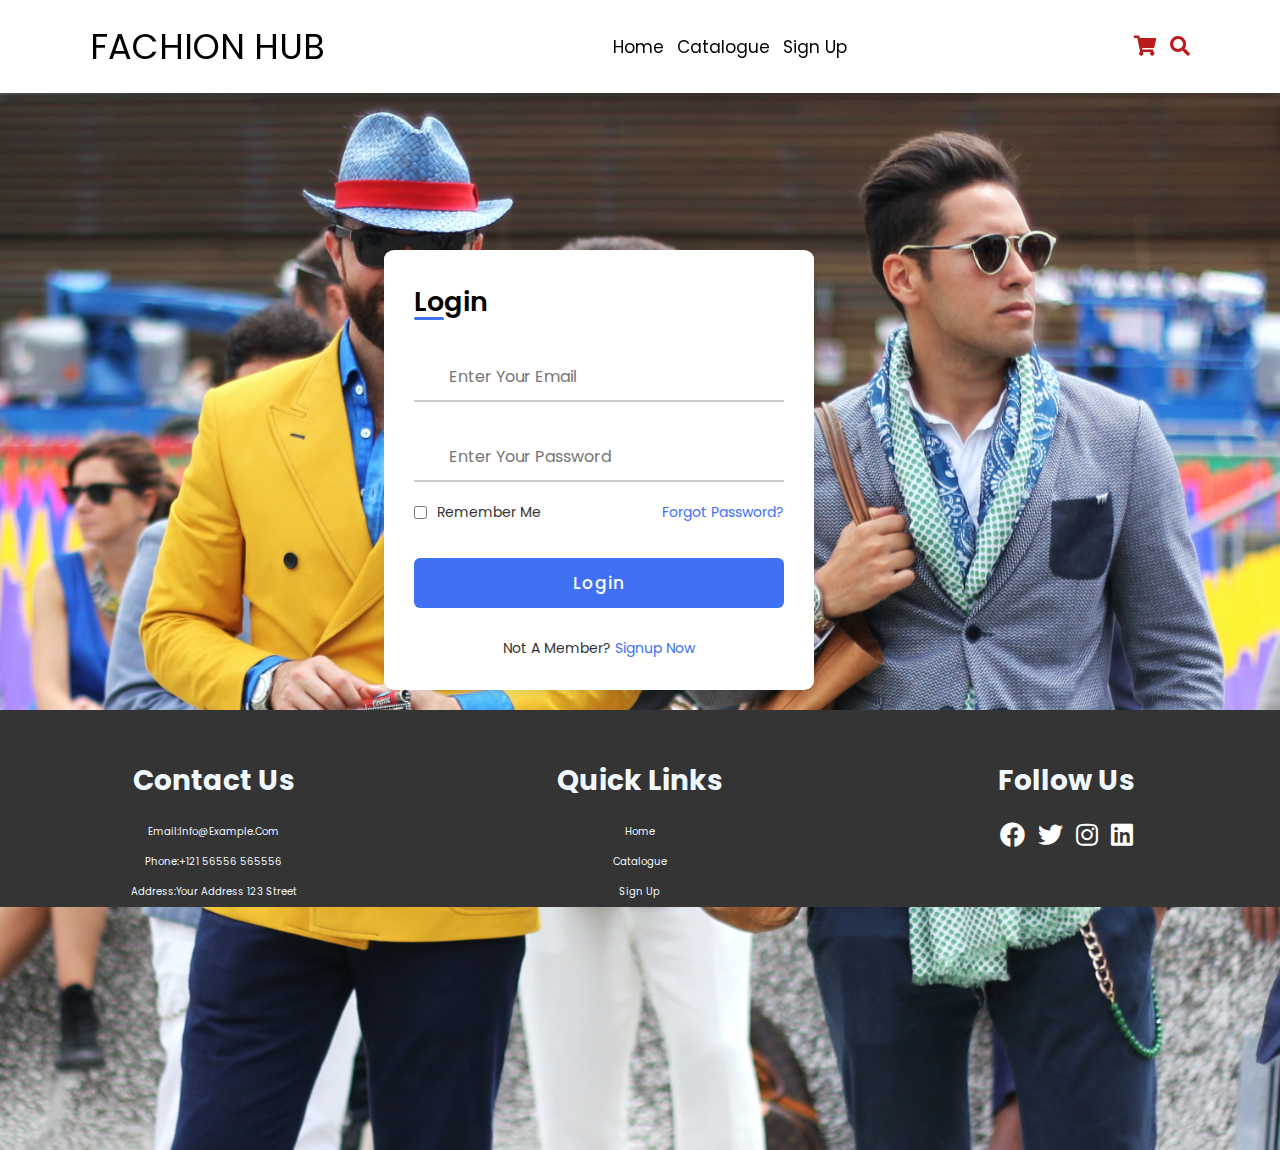
<file: log.html>
<!DOCTYPE html>
<html lang="en">
<head>
    <meta charset="UTF-8">
    <meta http-equiv="X-UA-Compatible" content="IE=edge">
    <meta name="viewport" content="width=device-width, initial-scale=1.0">
    
    <link rel="stylesheet" href="https://unicons.iconscout.com/release/v4.0.0/css/line.css">

    <link rel="stylesheet" href="log.css">
    <link rel="stylesheet" href="style.css">
    <link rel="stylesheet" href="fontawesome-free-5.15.3-web/css/all.min.css">
    <link rel="stylesheet" href="footer.css">
    <title>Login & Registration Form</title> 
    
</head>
<body>
    <header class="header">
        <a href="#" id="logo">FACHION <span>HUB</span></a>
        <nav class="navbar">
            <a href="index.html">home</a>
            <a href="catalogue.html">Catalogue</a>
            <a href="log.html">Sign up</a>
        </nav>
        <div class="icons">
            <div class="fas fa-bars" id="menu-bar"></div>
            <div class="fas fa-shopping-cart" id="shop-cart"></div>
            <div class="fas fa-search" id="search-bar"></div>
        </div>

        <div class="search-box">
            <input type="search" placeholder="search here">
        </div>



    </header>
    <div class="container">
        <div class="forms">
            <div class="form login">
                
                <span class="title">Login</span>

                <form action="#" id="form">
                    <div class="input-field">
                        <input type="email" name="email" id="email" placeholder="Enter your email" required>
                        <i class="uil uil-envelope icon"></i>
                    </div>
                    <div class="input-field">
                        <div id="error"></div>
                        <input type="password" id="password" class="password" placeholder="Enter your password" required>
                        <i class="uil uil-lock icon"></i>
                        <i class="uil uil-eye-slash showHidePw"></i>
                    </div>

                    <div class="checkbox-text">
                        <div class="checkbox-content">
                            <input type="checkbox" id="logCheck">
                            <label for="logCheck" class="text">Remember me</label>
                        </div>
                        
                        <a href="#" class="text">Forgot password?</a>
                    </div>

                    <div class="input-field button">
                        <input type="submit" value="Login">
                    </div>
                </form>

                <div class="login-signup">
                    <span class="text">Not a member?
                        <a href="#" class="text signup-link">Signup Now</a>
                    </span>
                </div>
            </div>

            <!-- Registration Form -->
            <div class="form signup">
                <span class="title">Registration</span>

                <form action="#" id="form2">
                    <div class="input-field">
                        <div id="errorname"></div>
                        <input type="text" id="name" placeholder="Enter your name" required>
                        <i class="uil uil-user"></i>
                    </div>
                    <div class="input-field">
                        <input type="email"  name="email" id="email2" placeholder="Enter your email" required>
                        <i class="uil uil-envelope icon"></i>
                    </div>
                    <div class="input-field">
                        <div id="error2"></div>
                        <input type="password" class="password" id="password2" placeholder="Create a password" required>
                        <i class="uil uil-lock icon"></i>
                    </div>
                    <div class="input-field">
                        <div id="error3"></div>
                        <input type="password" class="password" id="confirmpass2" placeholder="Confirm a password" required>
                        <i class="uil uil-lock icon"></i>
                        <i class="uil uil-eye-slash showHidePw"></i>
                    </div>

                    <div class="checkbox-text">
                        <div class="checkbox-content">
                            <input type="checkbox" id="termCon">
                            <label for="termCon" class="text">I accepted all terms and conditions</label>
                        </div>
                    </div>

                    <div class="input-field button">
                        <input type="submit" value="Signup">
                    </div>
                </form>

                <div class="login-signup">
                    <span class="text">Already a member?
                        <a href="#" class="text login-link">Login Now</a>
                    </span>
                </div>
            </div>
        </div>
    </div>
    <footer>
        <div class="containerF">
            <div class="footer-content">
                <h3>Contact Us</h3>
                <p>Email:Info@example.com</p>
                <p>Phone:+121 56556 565556</p>
                <p>Address:Your Address 123 street</p>
            </div>
            <div class="footer-content">
                <h3>Quick Links</h3>
                 <ul class="list">
                    <li><a href="index.html">Home</a></li>
                    <li><a href="catalogue.html">Catalogue</a></li>
                    <li><a href="log.html">Sign up</a></li>
                 </ul>
            </div>
            <div class="footer-content">
                <h3>Follow Us</h3>
                <ul class="social-icons">
                 <li><a href=""><i class="fab fa-facebook"></i></a></li>
                 <li><a href=""><i class="fab fa-twitter"></i></a></li>
                 <li><a href=""><i class="fab fa-instagram"></i></a></li>
                 <li><a href=""><i class="fab fa-linkedin"></i></a></li>
                </ul>
                </div>
        </div>
    </footer>
    

     <script src="log.js"></script> 
     <script src="script.js"></script>
     <script>
        email=document.getElementById('email');
        nom =document.getElementById("name");
        password2=document.getElementById("password2");
        confirmpass2=document.getElementById("confirmpass2");
        password=document.getElementById('password');
        form=document.getElementById('form');
        form2=document.getElementById("form2");
        const errorEelement=document.getElementById('error');
        errorEelement.style.color='red';
        const errorElement2=document.getElementById('error2');
        errorElement2.style.color='red';
       email2=document.getElementById('email2');
        const errorElement3=document.getElementById('error3');
        errorElement3.style.color='red';
        nameerror=document.getElementById('errorname');
        nameerror.style.color='red';
        var rememberMeCheckbox = document.getElementById("logCheck");
        var acceptTerms=document.getElementById("termCon");
        const errorname=document.getElementById('errorname');
        errorname.style.color='red';
        form.addEventListener('submit' ,(e)=>{
            let messages=[];
            e.preventDefault();
            if(!isPasswordValid(password.value)){
                messages.push("Le mot de passe doit comporter au moins 8 caractères, une lettre majuscule, une lettre minuscule, un chiffre et un caractère spécial.");
                password.value='';
            }else if(isPasswordValid(password.value)&& rememberMeCheckbox.checked){
                messages.length=0;
                errorEelement.innerText=messages.join(', ');
                password.value='';
                email.value='';

                alert("registration confirmed");
            }
            
            if(messages.length>=0){
                e.preventDefault();
                errorEelement.innerText=messages.join(', ');
                
            }

        });
        form2.addEventListener('submit', (e) => {
        e.preventDefault();

        if (!isNameValid(nom.value)) {
            errorname.innerText = "le nom est invalide";
        }

        if (!isPasswordValid(password2.value)) {
            errorElement2.innerText = "Le mot de passe doit comporter au moins 8 caractères, une lettre majuscule, une lettre minuscule, un chiffre et un caractère spécial.";
            password2.value = '';
            confirmpass2.value = ''; 
        } else if (password2.value !== confirmpass2.value) {
            errorElement3.innerText = 'le mot de passe ne correspond pas';
            confirmpass2.value = ''; 
        } else {
            if(acceptTerms.checked){
                alert("Inscription confirmée");
                password2.value = '';
                confirmpass2.value = '';
                email2.value = '';
                nom.value = '';
                errorElement2.innerText = '';
                errorElement3.innerText = '';
                errorname.innerText = '';
            }
            else{
                alert("tu peut coche le check de accept all terms and changes");
            }
            
        }
    });


        function isPasswordValid(pass) {
        // Password must have at least 8 characters, one uppercase letter, and one lowercase letter
        var minLength = 8;
        var hasUpperCase = /[A-Z]/.test(pass);
        var hasLowerCase = /[a-z]/.test(pass);

        return pass.length >= minLength && hasUpperCase && hasLowerCase;
    }
        function isNameValid(name) {
        var validNamePattern = /^[A-Za-z\s]+$/;

        return validNamePattern.test(name);
    }
     </script>
</body>
</html>
</file>
<file: log.css>
/* ===== Google Font Import - Poformsins ===== */
@import url('https://fonts.googleapis.com/css2?family=Poppins:wght@300;400;500;600;700&display=swap');

*{
    margin: 0;
    padding: 0;
    box-sizing: border-box;
    font-family: 'Poppins', sans-serif;
}

body{
    height: 100vh;
    /* display: grid; */
    align-items: center;
    justify-content: center;
    background-image: url('mariya-georgieva-0O6Fv3Ff_XI-unsplash.jpg');
    background-size: cover;
    background-repeat: no-repeat;
}

.container{
    margin-top: 250px;
    margin-bottom: 20px;
    position: relative;
    max-width: 430px;
    width: 100%;
    margin-left: 30%;
    background: #fff;
    border-radius: 10px;
    box-shadow: 0 5px 10px rgba(0, 0, 0, 0.1);
    overflow: hidden;
}

.container .forms{
    display: flex;
    align-items: center;
    height: 440px;
    width: 200%;
    transition: height 0.2s ease;
}


.container .form{
    width: 50%;
    padding: 30px;
    background-color: #fff;
    transition: margin-left 0.18s ease;
}

.container.active .login{
    margin-left: -50%;
    opacity: 0;
    transition: margin-left 0.18s ease, opacity 0.15s ease;
}

.container .signup{
    opacity: 0;
    transition: opacity 0.09s ease;
}
.container.active .signup{
    opacity: 1;
    transition: opacity 0.2s ease;
}

.container.active .forms{
    height: 600px;
}
.container .form .title{
    position: relative;
    font-size: 27px;
    font-weight: 600;
}

.form .title::before{
    content: '';
    position: absolute;
    left: 0;
    bottom: 0;
    height: 3px;
    width: 30px;
    background-color: #4070f4;
    border-radius: 25px;
}

.form .input-field{
    position: relative;
    height: 50px;
    width: 100%;
    margin-top: 30px;
}

.input-field input{
    position: absolute;
    height: 100%;
    width: 100%;
    padding: 0 35px;
    border: none;
    outline: none;
    font-size: 16px;
    border-bottom: 2px solid #ccc;
    border-top: 2px solid transparent;
    transition: all 0.2s ease;
}

.input-field input:is(:focus, :valid){
    border-bottom-color: #4070f4;
}

.input-field i{
    position: absolute;
    top: 50%;
    transform: translateY(-50%);
    color: #999;
    font-size: 23px;
    transition: all 0.2s ease;
}

.input-field input:is(:focus, :valid) ~ i{
    color: #4070f4;
}

.input-field i.icon{
    left: 0;
}
.input-field i.showHidePw{
    right: 0;
    cursor: pointer;
    padding: 10px;
}

.form .checkbox-text{
    display: flex;
    align-items: center;
    justify-content: space-between;
    margin-top: 20px;
}

.checkbox-text .checkbox-content{
    display: flex;
    align-items: center;
}

.checkbox-content input{
    margin-right: 10px;
    accent-color: #4070f4;
}

.form .text{
    color: #333;
    font-size: 14px;
}

.form a.text{
    color: #4070f4;
    text-decoration: none;
}
.form a:hover{
    text-decoration: underline;
}

.form .button{
    margin-top: 35px;
}

.form .button input{
    border: none;
    color: #fff;
    font-size: 17px;
    font-weight: 500;
    letter-spacing: 1px;
    border-radius: 6px;
    background-color: #4070f4;
    cursor: pointer;
    transition: all 0.3s ease;
}

.button input:hover{
    background-color: #265df2;
}

.form .login-signup{
    margin-top: 30px;
    text-align: center;
}
@media  (max-width: 920px) {
    body{
        background-image: url('mariya-georgieva-0O6Fv3Ff_XI-unsplash.jpg');
    }
    .container{
        margin-left: 10%;
        margin-top: 30%;
    }

}
</file>
<file: style.css>
:root{
    --maincolor:#c4c9cd;
    --seondcolor:#dbdbe2;
}

*{
    margin: 0;
    padding: 0;
    box-sizing: border-box;
    transition: .2s;
    outline: none;
    text-transform: capitalize;
    text-decoration: none;
}
html{
    font-size: 62.5%;
    scroll-behavior: smooth;
}
.header{
    position: fixed;
    top: 0;
    left: 0;
    right: 0;
    display: flex;
    justify-content: space-between;
    align-items: center;
    padding: 2rem 7%;
    background-color: white;
    box-shadow: rgba(0, 0, 0, 0.35) 0px 5px 15px;
    z-index: 100000;
}
.header #logo{
    font-size: 3.5rem;
    color: black;
}
.navbar a{
    color: black;
    font-size: 1.7rem;
    margin-left: 1rem;
}
.navbar a:hover{
    /* background-color: var(--maincolor); */
    background-color: black;
    color: white;
    border-radius: 10px;
    padding: 1rem 3rem;
}
.icons div{
    font-size: 2rem;
    margin-left: 1rem;
    color: rgb(187, 27, 27);
    cursor: pointer;
}
.icons div:hover{
    background-color: var(--maincolor);
    color: white;
    border-radius: 10px;
    padding: 1rem 3rem;
}
#menu-bar{
    display: none;
}

.search-box.active{
    left: 40%;
}
.search-box{
    position: absolute;
    top: 110%;
    left: 100%;
    width: 50%;
    right: 2rem;
}
.search-box input{
    padding: 1.5rem 2rem;
    width: 100%;
    border-radius: 15px;
    border: 0;
    box-shadow: rgba(0, 0, 0, 0.35) 0px 5px 15px;
}
.shopping-cart.active{
    left: 70%;
}
.shopping-cart{
    position: absolute;
    top: 110%;
    width: 40rem;
    right: 2rem;
    left: 100%;
    background: white;
}
.shopping-box{
    position: relative;
    display: flex;
    align-items: center;
    padding: .5rem;
}
.shopping-box img{
    width: 150px;
}
.fa-times{
    position: absolute;
    top: 50%;
    right: 2rem;
    transform: translateY(-50%);
    font-size: 2rem;
    cursor: pointer;
}
.fa-times:hover{
    color: var(--maincolor);
}
.shop-content h3{
    font-size: 1.7rem;
    padding: .5rem;
}
.shop-content span{
    margin: .5rem;
    font-size: 1.7rem;
}

.navbar.active{
    left: 0;
}



.main-background{
    background: url(pexels-andrea-piacquadio-3755706.jpg);
    background-size: cover;
    background-position: center;
    margin-top: 6%;
    width: 100%;
    height: 100vh;
    background-repeat: no-repeat;
    display: flex;
    justify-content: center;
    align-items: center;
    flex-wrap: wrap;
    gap: 15px;
}
.left-back{
    flex: 1 1 45rem;
}
.right-content h1{
font-size: 50px;
letter-spacing: 3px;
}
.right-content p{
    font-size: 30px;
}

.left-inner{
    display: flex;
    justify-content: center;
    align-items: center;
    gap: 15px;
    flex-wrap: wrap;
}
.right-content{
    flex:1 1 30rem;
}
.right-content p{
    font-size: 1.5rem;
}
.right-content i{
    font-size: 2rem;
}
.inner-main-content{
    background: black;
    padding: 2rem 2rem;
    
}
.inner-main-content h1{
    color: white;
}
.inner-main-content p{
    color: white;
    font-size: 1.5rem;
    padding: .5rem 0;
}
.inner-main-content span{
    color: white;
    font-size: 1.7rem;
    margin-right: 1rem;
}
.shopnow-btn{
    display: block;
    padding: 1rem 2rem;
    background-color: white;
    width: 40%;
    border-radius: 15px;
    color: black;
    font-size: 1.7rem;
}



.container5 {
    text-align: center;
    justify-content: center;
    align-items: center;
    margin-left: 10%;
    margin-right: 10%;
    width: 90%; 
    max-width: 900px;
    position: relative;
    display: grid;
    
}

.wrapper {
    background-color: #ffffff;
    margin-bottom: 20px;
    padding: 15px 20px; 
    border-radius: 5px;
    box-shadow: 0 15px 25px rgba(0, 0, 50, 0.2);
}

.toggle, .content {
    font-family: "Poppins", sans-serif;
}

.toggle {
    width: 100%;
    background-color: transparent;
    display: flex;
    align-items: center;
    justify-content: space-between;
    font-size: 16px;
    color: #111130;
    font-weight: 500;
    border: none;
    outline: none;
    cursor: pointer;
    padding: 15px 0;
}

.content {
    position: relative;
    font-size: 14px;
    text-align: justify;
    line-height: 30px;
    height: 0;
    overflow: hidden;
    transition: all 1s;
}






















@media (max-width:768px) {
    html{
        font-size: 50%;
    }
    #menu-bar{
        display: initial;
    }
    .header{
        padding: 2rem;
    }
    .navbar{
        position: absolute;
        top: 100%;
        width: 50rem;
        background: var(--maincolor);
        height: 100vh;
        left:100%;
    }
    .navbar a{
        display: block;
        color: white;
        background: black;
        margin: 3rem;
        padding: 1.5rem;
        border-radius: 15px;
        width: 45rem;
    }
  .slick-slide img{
      width: 100%;
  }
  .handing{
    font-size: 2.5rem;
  }
  .card-list .card-item {
    padding: 15px;
}
}
@media screen and (max-width: 980px) {
    .card-list {
        margin: 0 auto;
    }
    .container5 {
        width: 95%; /* Adjust width for smaller screens */
        max-width: 400px; /* Remove maximum width */
    }

    .wrapper {
        padding: 15px; /* Adjust padding for smaller screens */
    }

    .content {
        font-size: 12px; /* Adjust font size for smaller screens */
    }
}
</file>
<file: footer.css>
footer{
    background: #343434;
    padding-top: 50px;
}
.containerF{
    width: 100%;
    display: flex;
    justify-content: center;
}
.footer-content{
    color: aliceblue;
    width: 33.3%;
}
h3{
    font-size: 28px;
    margin-bottom: 15px;
    text-align: center;
}
.footer-content p{
    width:190px;
    text-align: center;
    margin: auto;
    padding: 7px;
}
.footer-content ul{
    text-align: center;
}
.list{
    padding: 0;
}
.list li{
    width: auto;
    text-align: center;
    list-style-type:none;
    padding: 7px;
    position: relative;
}
.list li::before{
    content: '';
    position: absolute;
    transform: translate(-50%,-50%);
    left: 50%;
    top: 100%;
    width: 0;
    height: 2px;
    background: #f18930;
    transition-duration: .5s;
}
.list li:hover::before{
    width: 70px;
}
.social-icons{
    text-align: center;
    padding: 0;
}
.social-icons li{
    display: inline-block;
    text-align: center;
    padding: 5px;
}
.social-icons i{
    color: white;
    font-size: 25px;
}
a{
    text-decoration: none;
    color: aliceblue;
}
a:hover{
    color: #f18930;
}
.social-icons i:hover{
    color: #f18930;
}

@media  (max-width: 920px) {
    .footer-content {
        width: 100%; /* Full width on small screens */
        padding: 0 30px; /* Adjust spacing on the sides */
    }
    .containerF{
        display: flex;
        flex-direction: row;
        justify-content: center;
    }
    .footer-content p{
        width: 100px;
    }

}
</file>
